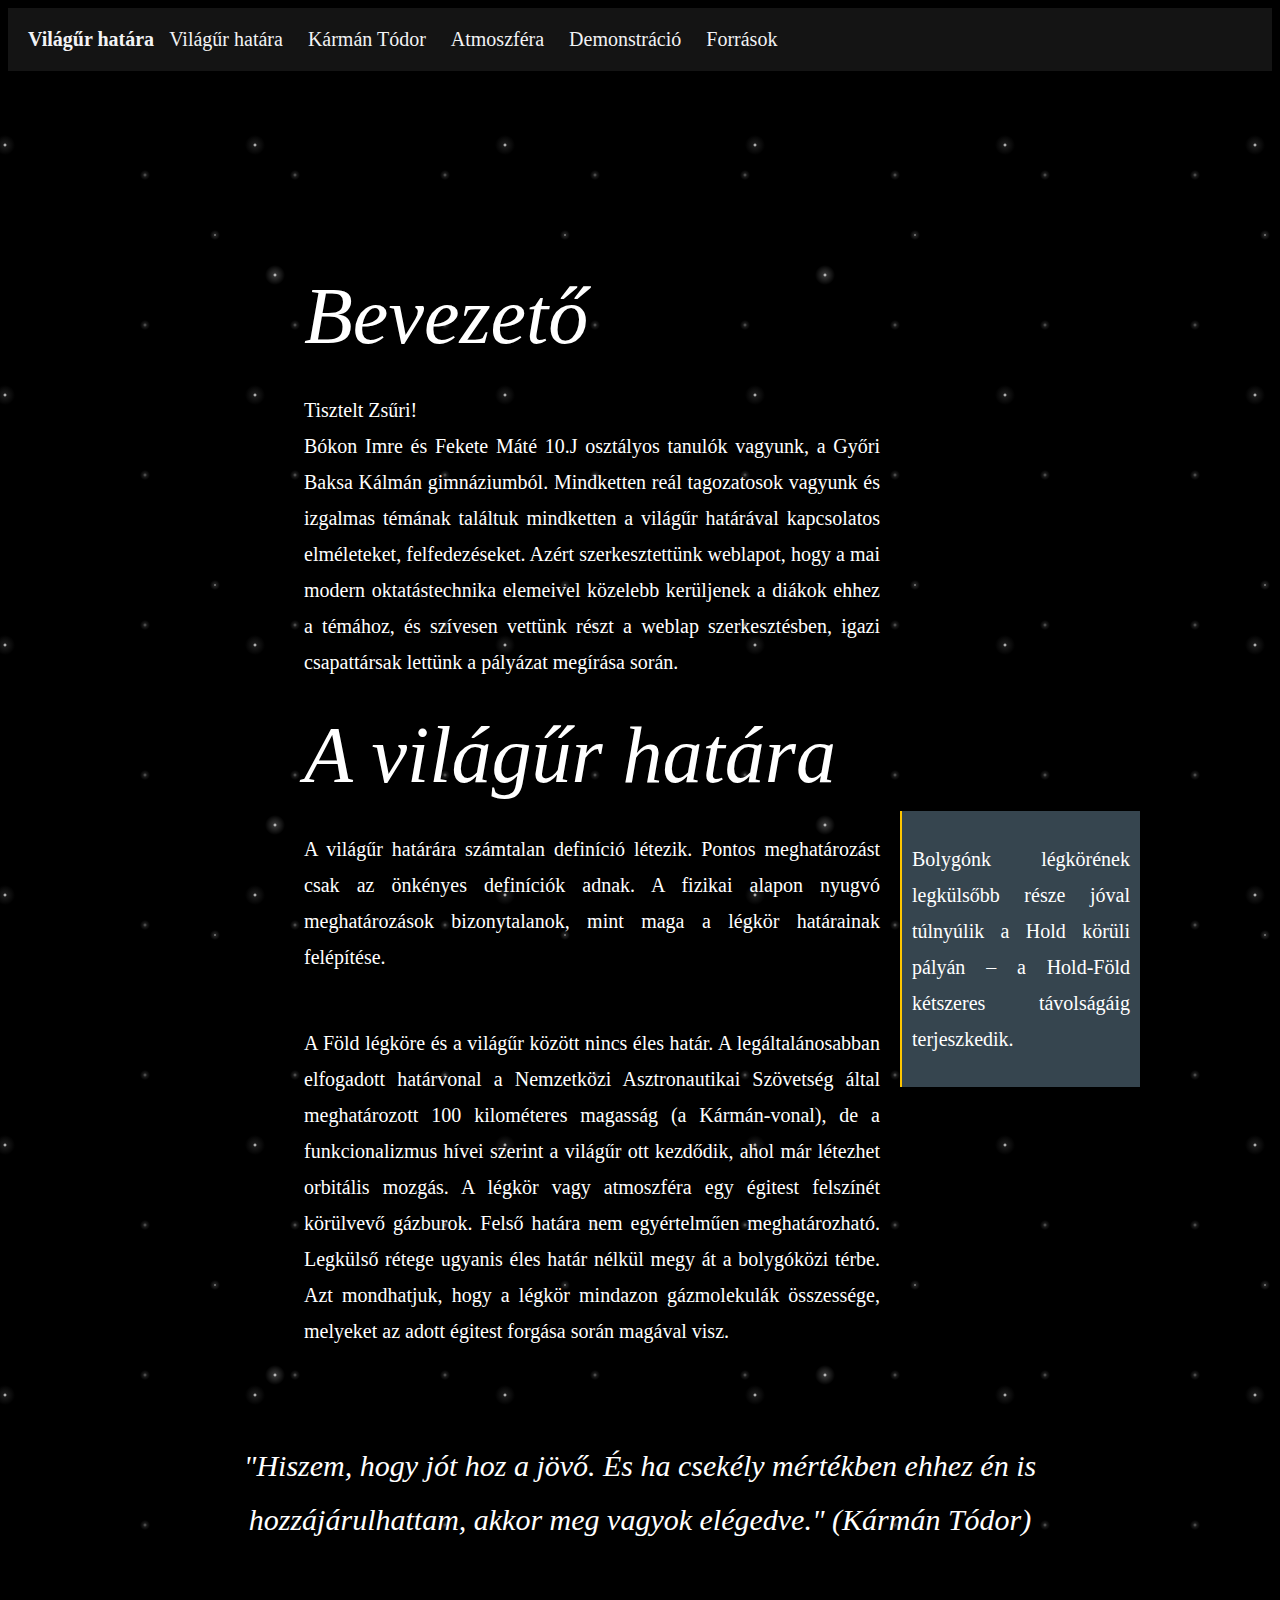
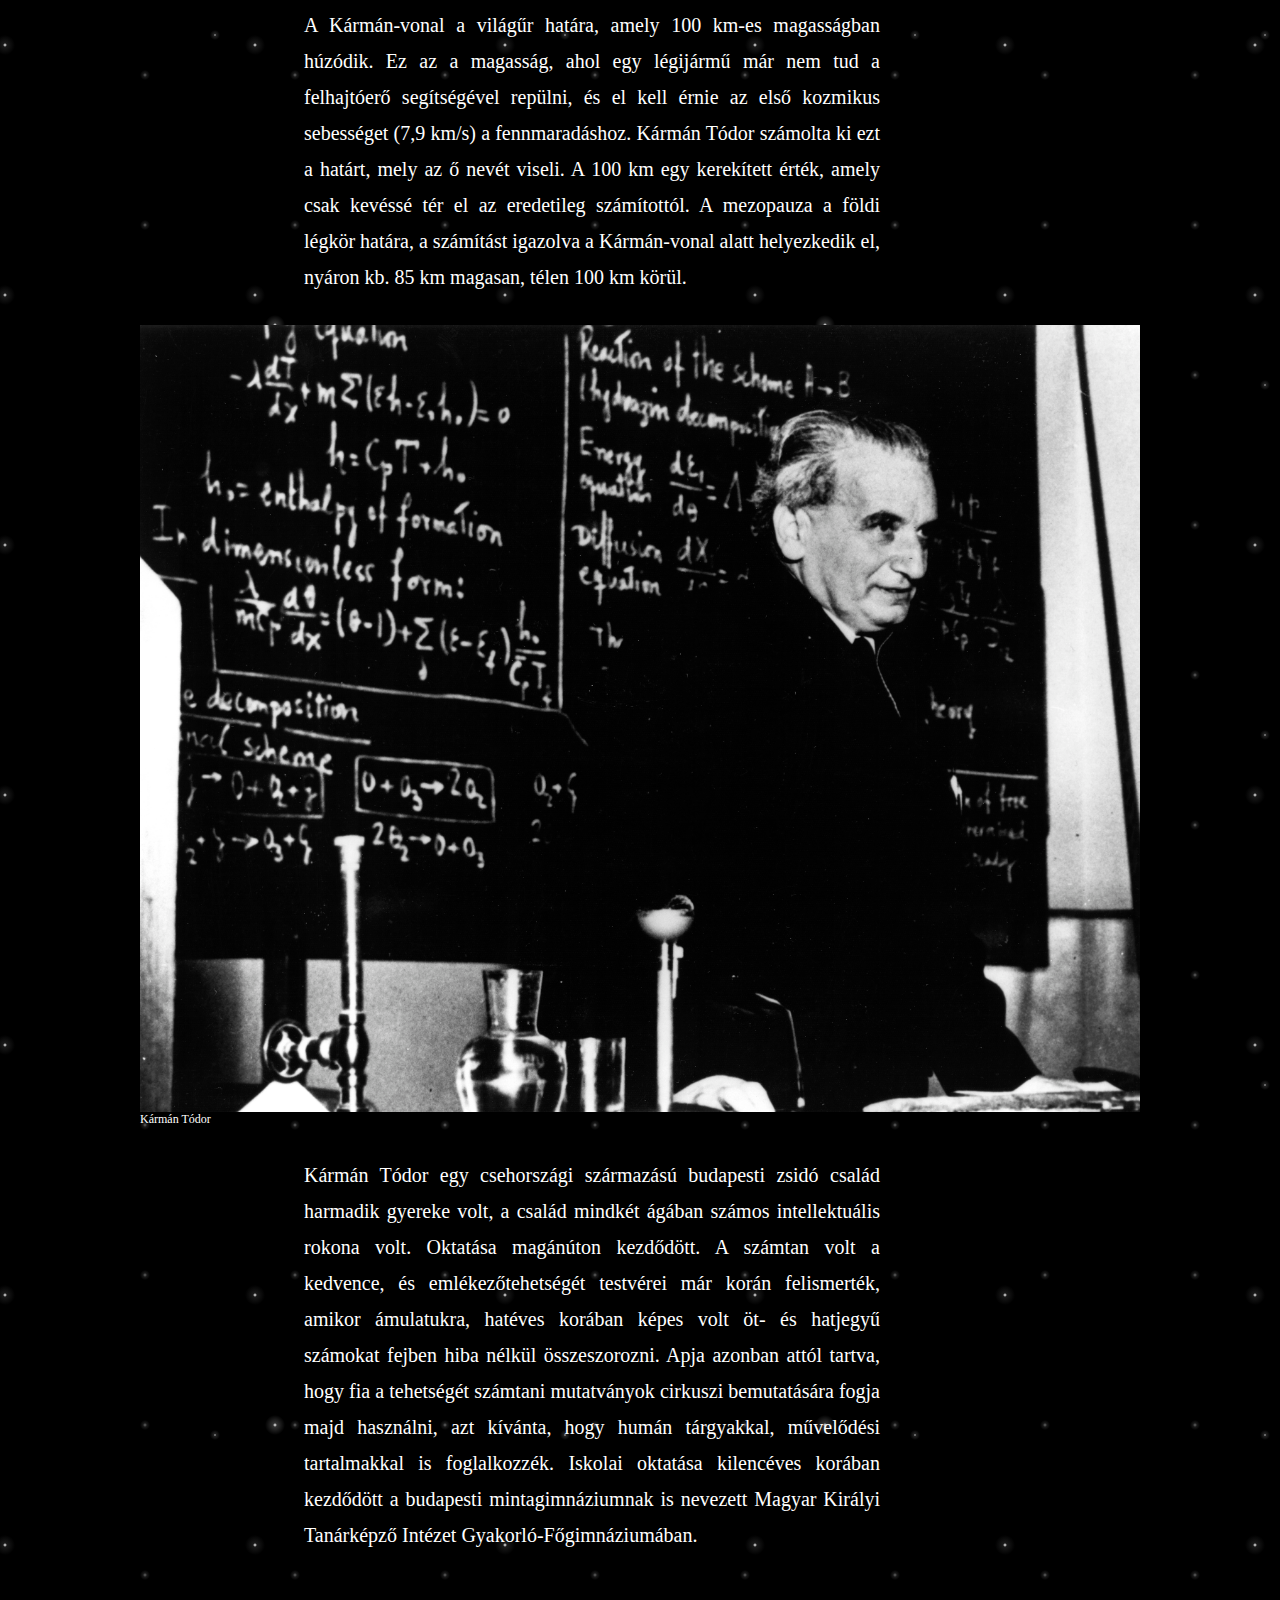
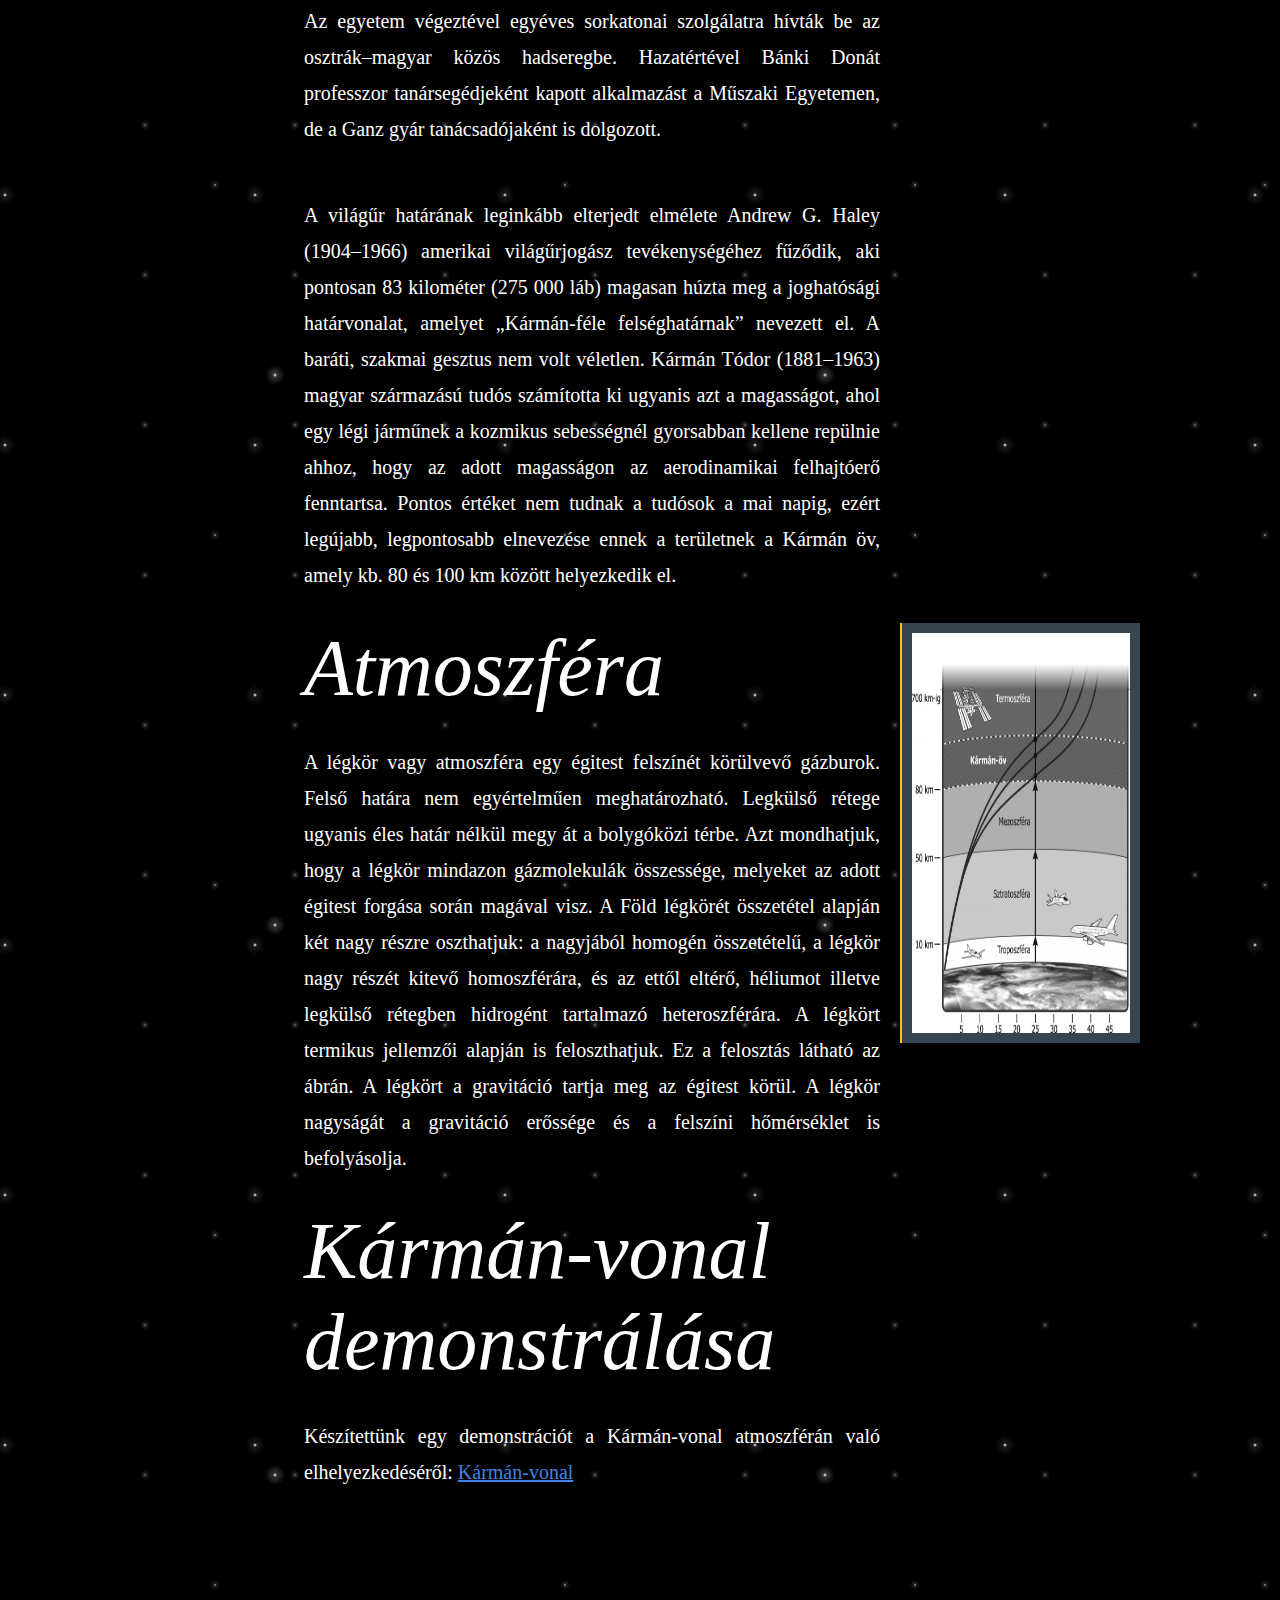
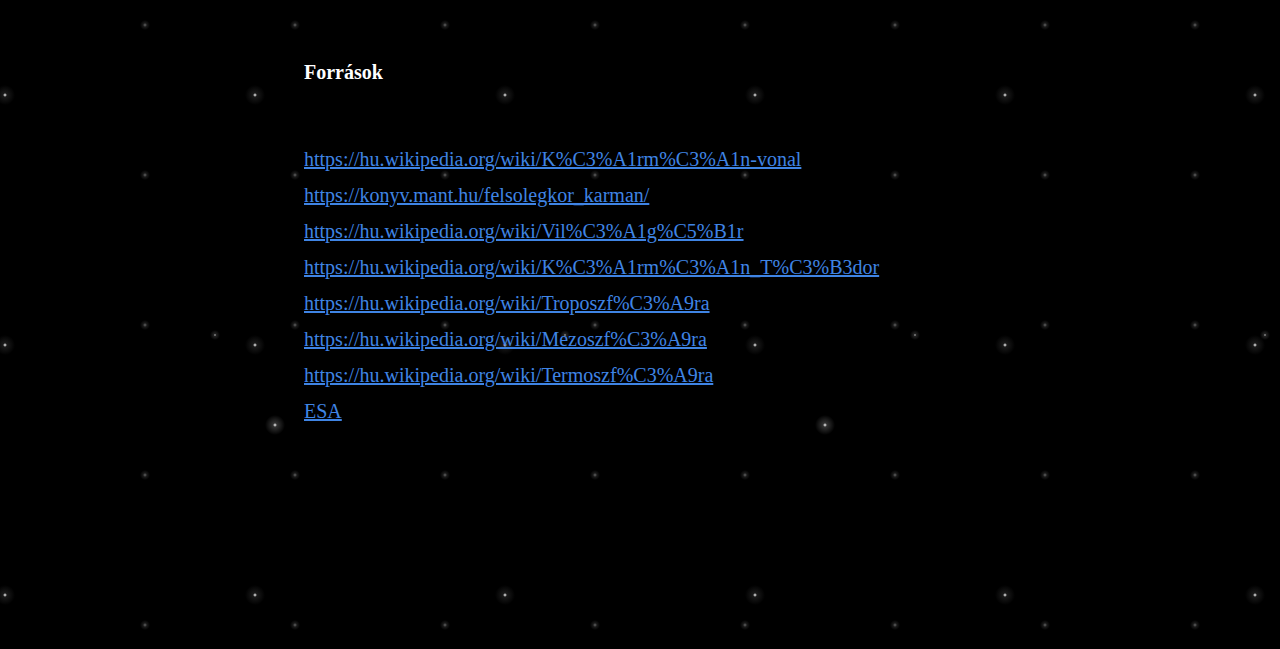
<file: index.html>
<head>
    <link rel="stylesheet" href="style.css"/>
    <meta charset="UTF-8">
    <meta name="viewport" content="width=device-width, initial-scale=1.0">
    <title>Világűr határa</title>
</head>
<body>
  <div class="header">
    <nav>
      <b>Világűr határa</b>
      <a href="#hatar">Világűr határa</a>
      <a href="#karman">Kármán Tódor</a>
      <a href="#atmosphere">Atmoszféra</a>
      <a href="#demonstration">Demonstráció</a>
      <a href="#source">Források</a>
    </nav>
  </div>
<article class="post">

    <h2>Bevezető</h2>
    <p>Tisztelt Zsűri! <br /> 
    Bókon Imre és Fekete Máté 10.J osztályos tanulók vagyunk, a Győri Baksa Kálmán gimnáziumból.
  
    Mindketten reál tagozatosok vagyunk és izgalmas témának találtuk mindketten a világűr határával kapcsolatos elméleteket, felfedezéseket. 
    Azért szerkesztettünk weblapot, hogy a mai modern oktatástechnika elemeivel közelebb kerüljenek a diákok ehhez a témához, és szívesen vettünk részt a weblap szerkesztésben, 
    igazi csapattársak lettünk a pályázat megírása során.
  </p>

    <h2 id="hatar">A világűr határa</h2>
  
    <p>A világűr határára számtalan definíció létezik. Pontos meghatározást csak az önkényes definíciók adnak. A fizikai alapon nyugvó meghatározások bizonytalanok, mint maga a légkör határainak felépítése.</p>
  
    <div class="tip tip-right">
      <p>Bolygónk légkörének legkülsőbb része jóval túlnyúlik a Hold körüli pályán – a Hold-Föld kétszeres távolságáig terjeszkedik.
      </p>

    </div>
  
  
    <p>A Föld légköre és a világűr között nincs éles határ. A legáltalánosabban elfogadott határvonal a Nemzetközi Asztronautikai Szövetség által meghatározott 100 kilométeres magasság (a Kármán-vonal), de a funkcionalizmus hívei szerint a világűr ott kezdődik, ahol már létezhet orbitális mozgás.
      A légkör vagy atmoszféra egy égitest felszínét körülvevő gázburok. Felső határa nem egyértelműen meghatározható. Legkülső rétege ugyanis éles határ nélkül megy át a bolygóközi térbe. Azt mondhatjuk, hogy a légkör mindazon gázmolekulák összessége, melyeket az adott égitest forgása során magával visz.
      </p>
  
    <blockquote id="karman">
      <p>"Hiszem, hogy jót hoz a jövő. És ha csekély mértékben ehhez én is hozzájárulhattam, akkor meg vagyok elégedve." (Kármán Tódor)</p>
    </blockquote>
  
    <p>A Kármán-vonal a világűr határa, amely 100 km-es magasságban húzódik. 
      Ez az a magasság, ahol egy légijármű már nem tud a felhajtóerő segítségével repülni, és el kell érnie az első kozmikus sebességet (7,9 km/s) a fennmaradáshoz. 
      Kármán Tódor számolta ki ezt a határt, mely az ő nevét viseli. 
      A 100 km egy kerekített érték, amely csak kevéssé tér el az eredetileg számítottól. 
      A mezopauza a földi légkör határa, a számítást igazolva a Kármán-vonal alatt helyezkedik el, nyáron kb. 85 km magasan, télen 100 km körül.</p>
  
    <figure>
      <img src="karman.jpg" alt="Kármán Tódor">
      <figcaption>Kármán Tódor</figcaption>
    </figure>
  
    <p>Kármán Tódor egy csehországi származású budapesti zsidó család harmadik gyereke volt, a család mindkét ágában számos intellektuális rokona volt. 
      Oktatása magánúton kezdődött. A számtan volt a kedvence, és emlékezőtehetségét testvérei már korán felismerték, amikor ámulatukra, hatéves korában képes volt öt- és hatjegyű számokat 
      fejben hiba nélkül összeszorozni. Apja azonban attól tartva, hogy fia a tehetségét számtani mutatványok cirkuszi bemutatására fogja majd használni, azt kívánta, 
      hogy humán tárgyakkal, művelődési tartalmakkal is foglalkozzék. 
      Iskolai oktatása kilencéves korában kezdődött a budapesti mintagimnáziumnak is nevezett Magyar Királyi Tanárképző Intézet Gyakorló-Főgimnáziumában.</p>
  
      <p>Az egyetem végeztével egyéves sorkatonai szolgálatra hívták be az osztrák–magyar közös hadseregbe. 
        Hazatértével Bánki Donát professzor tanársegédjeként kapott alkalmazást a Műszaki Egyetemen, de a Ganz gyár tanácsadójaként is dolgozott.</p>

    <p>A világűr határának leginkább elterjedt elmélete Andrew G. Haley (1904–1966) amerikai világűrjogász tevékenységéhez fűződik, aki pontosan 83 kilométer (275 000 láb) magasan húzta meg a joghatósági határvonalat, amelyet „Kármán-féle felséghatárnak” nevezett el. A baráti, szakmai gesztus nem volt véletlen. Kármán Tódor (1881–1963) magyar származású tudós számította ki ugyanis azt a magasságot, 
      ahol egy légi járműnek a kozmikus sebességnél gyorsabban kellene repülnie ahhoz, hogy az adott magasságon az aerodinamikai felhajtóerő fenntartsa. 
      Pontos értéket nem tudnak a tudósok a mai napig, ezért legújabb, legpontosabb elnevezése ennek a területnek a Kármán öv, 
      amely kb. 80 és 100 km között helyezkedik el.</p>
  

    <h2 id="atmosphere">Atmoszféra</h2>  
    <div class="tip tip-right">
      <img src="atmos.jpg" alt="Atmoszféra kép" style=" height: 20rem">
    </div>
    <p>A légkör vagy atmoszféra egy égitest felszínét körülvevő gázburok. Felső határa nem egyértelműen meghatározható. 
      Legkülső rétege ugyanis éles határ nélkül megy át a bolygóközi térbe. Azt mondhatjuk, hogy a légkör mindazon gázmolekulák összessége, 
      melyeket az adott égitest forgása során magával visz. A Föld légkörét összetétel alapján két nagy részre oszthatjuk: 
      a nagyjából homogén összetételű, a légkör nagy részét kitevő homoszférára, és az ettől eltérő, héliumot illetve legkülső rétegben hidrogént tartalmazó heteroszférára. 
      A légkört termikus jellemzői alapján is feloszthatjuk. Ez a felosztás látható az ábrán. A légkört a gravitáció tartja meg az égitest körül. 
      A légkör nagyságát a gravitáció erőssége és a felszíni hőmérséklet is befolyásolja. </p>
      
      
    <h2 id="demonstration">Kármán-vonal demonstrálása</h2>
    <p>Készítettünk egy demonstrációt a Kármán-vonal atmoszférán való elhelyezkedéséről: <a href="vilagur.html#start">Kármán-vonal</a></p>

     <h4 style="padding-top: 20%" id="source">Források</h4>
     <p>


      <a href="https://hu.wikipedia.org/wiki/K%C3%A1rm%C3%A1n-vonal">https://hu.wikipedia.org/wiki/K%C3%A1rm%C3%A1n-vonal</a> <br />
      <a href="https://konyv.mant.hu/felsolegkor_karman/">https://konyv.mant.hu/felsolegkor_karman/</a> <br />
      <a href="https://hu.wikipedia.org/wiki/Vil%C3%A1g%C5%B1r">https://hu.wikipedia.org/wiki/Vil%C3%A1g%C5%B1r</a> <br />
      <a href="https://hu.wikipedia.org/wiki/K%C3%A1rm%C3%A1n_T%C3%B3dor">https://hu.wikipedia.org/wiki/K%C3%A1rm%C3%A1n_T%C3%B3dor</a> <br />
      <a href="https://hu.wikipedia.org/wiki/Troposzf%C3%A9ra">https://hu.wikipedia.org/wiki/Troposzf%C3%A9ra</a> <br />
      <a href="https://hu.wikipedia.org/wiki/Mezoszf%C3%A9ra">https://hu.wikipedia.org/wiki/Mezoszf%C3%A9ra</a> <br />
      <a href="https://hu.wikipedia.org/wiki/Termoszf%C3%A9ra">https://hu.wikipedia.org/wiki/Termoszf%C3%A9ra</a> <br />
      <a href="https://www.esa.int/Science_Exploration/Space_Science/Earth_s_atmosphere_stretches_out_to_the_Moon_and_beyond">ESA</a>

      </p> 
  
  </article>
  </body>
</file>
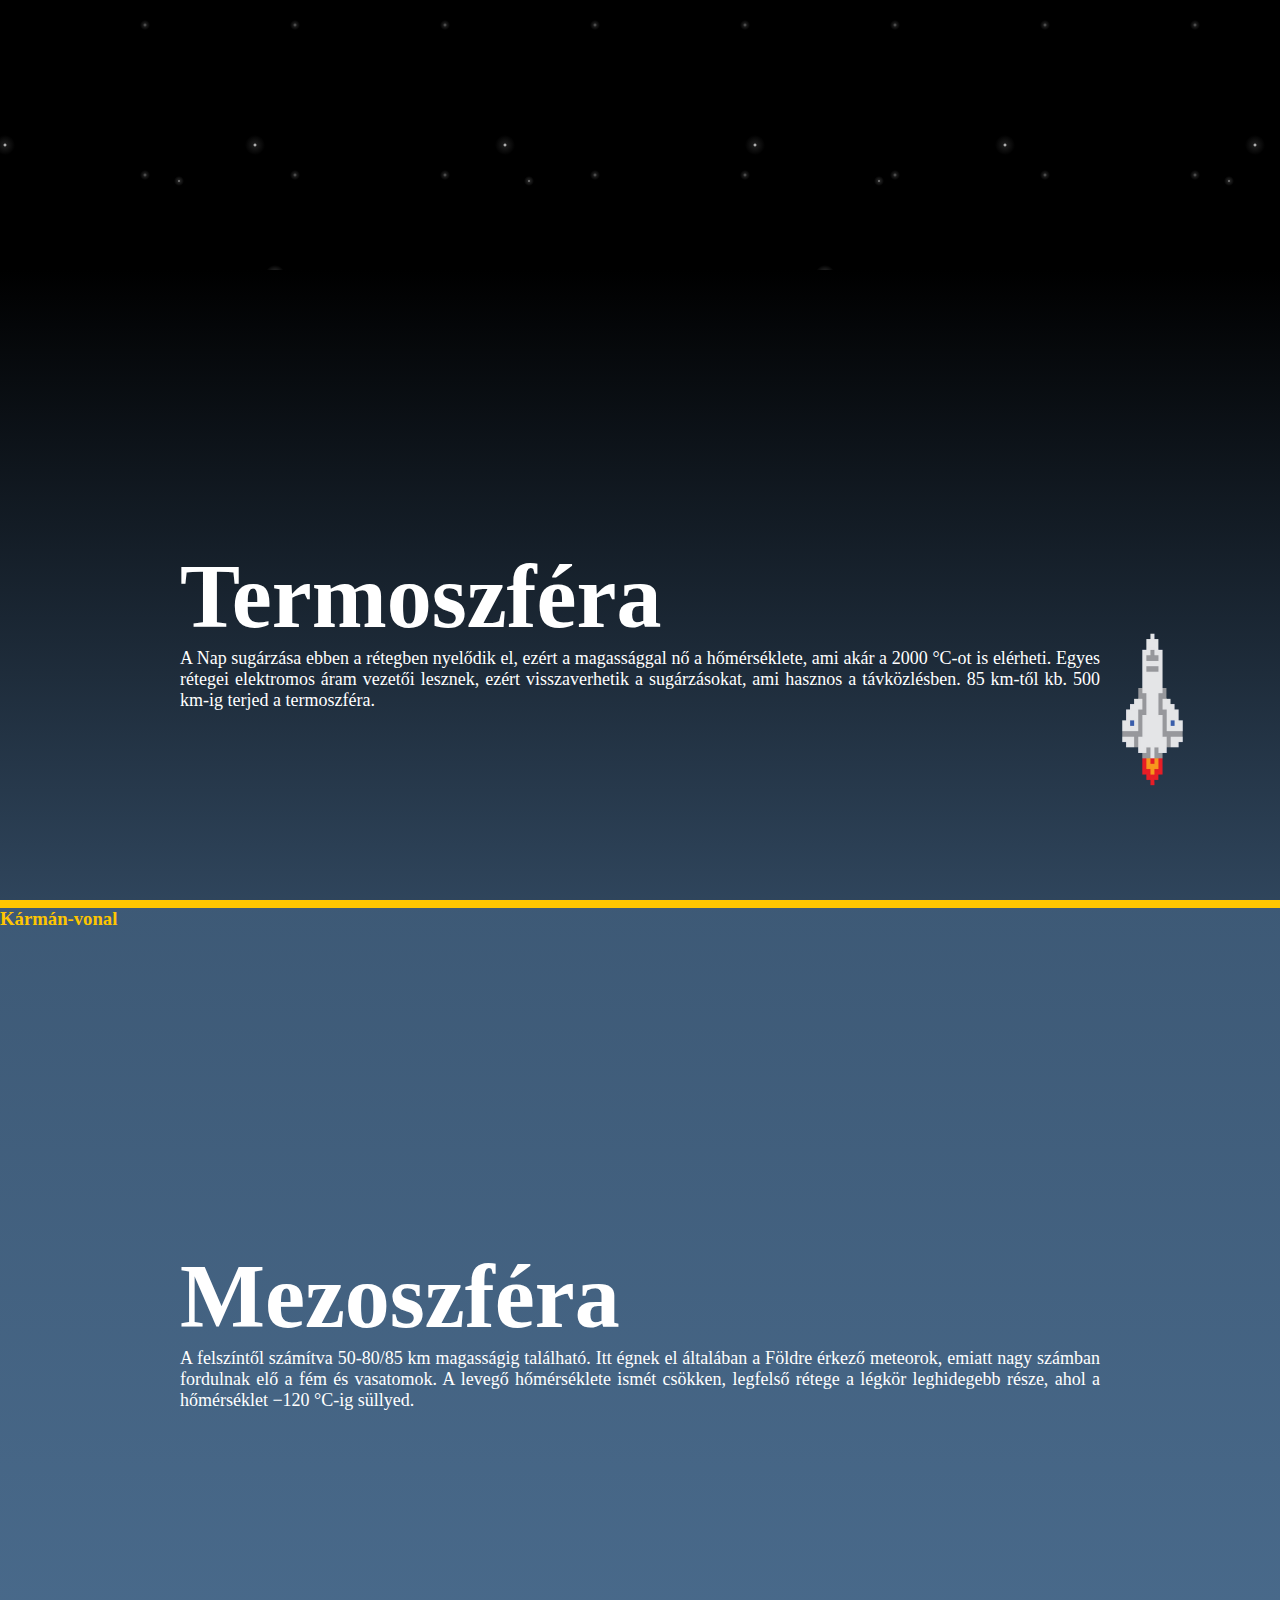
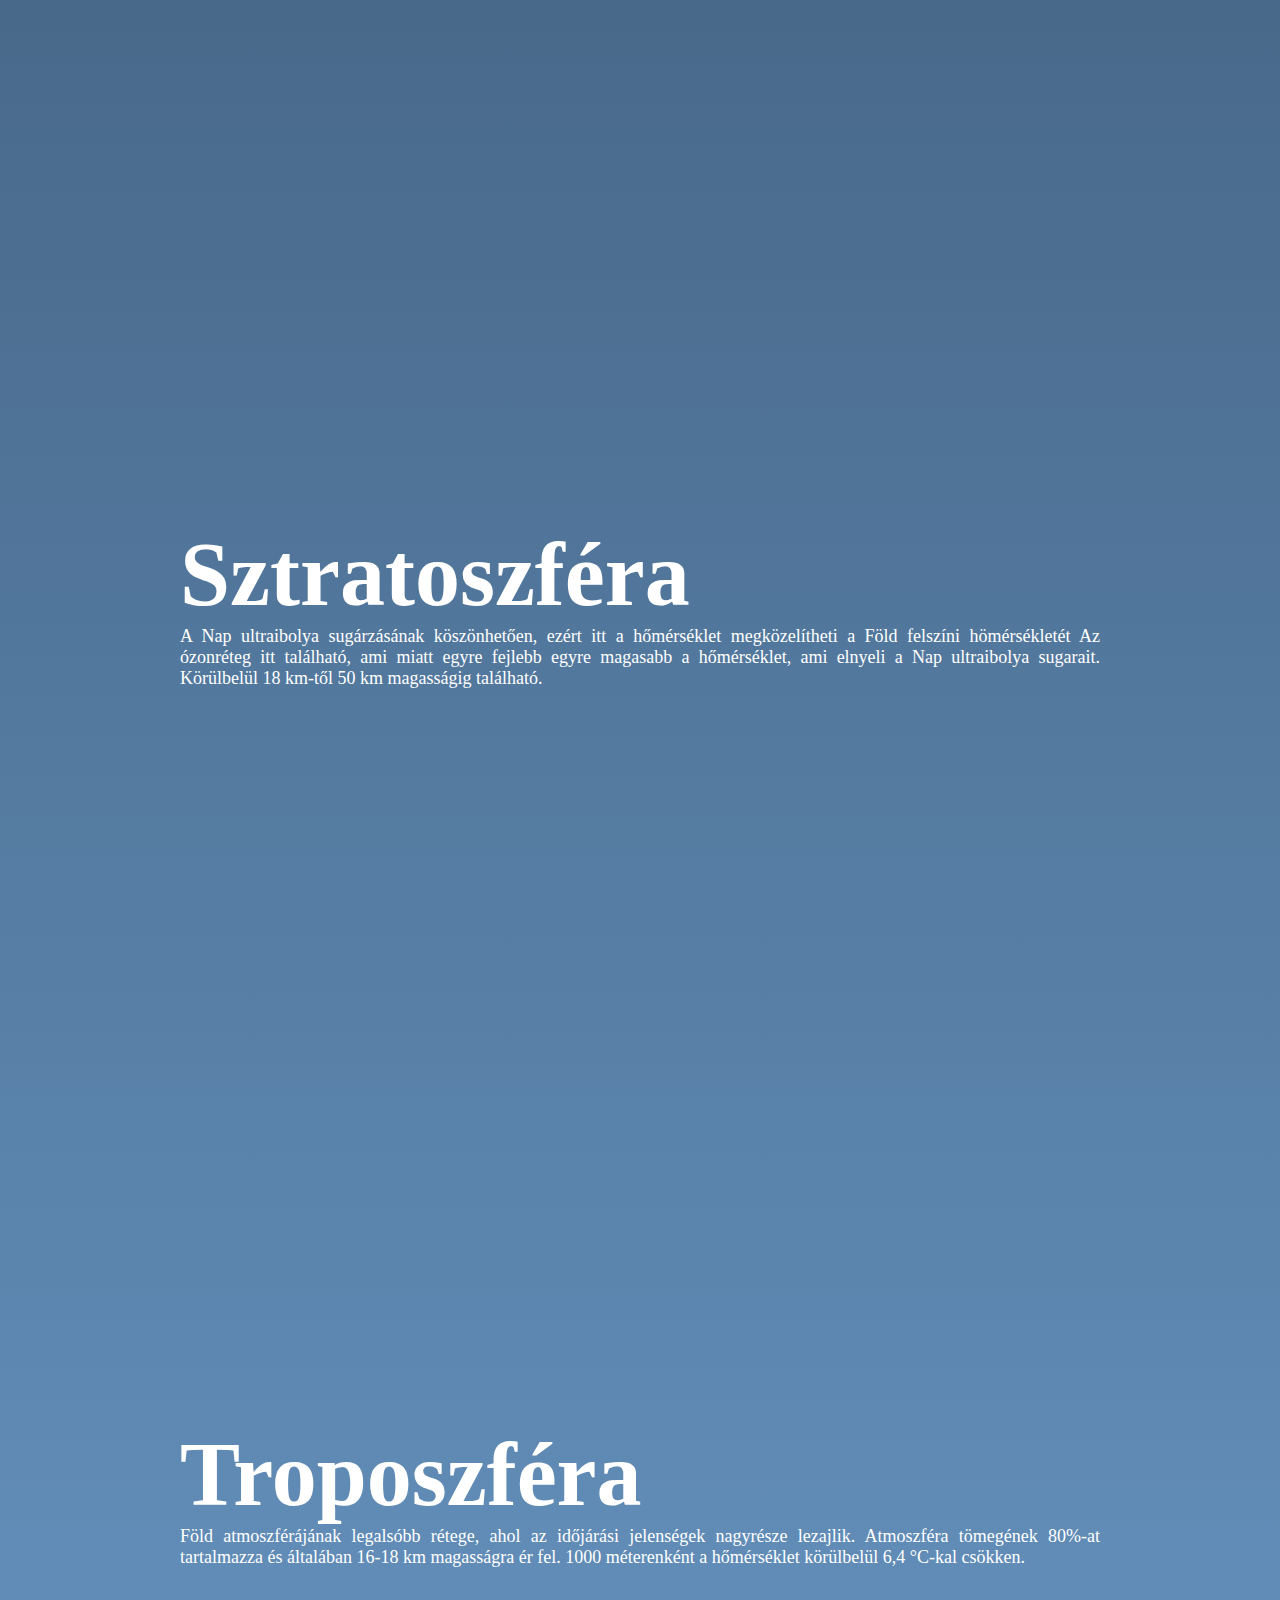
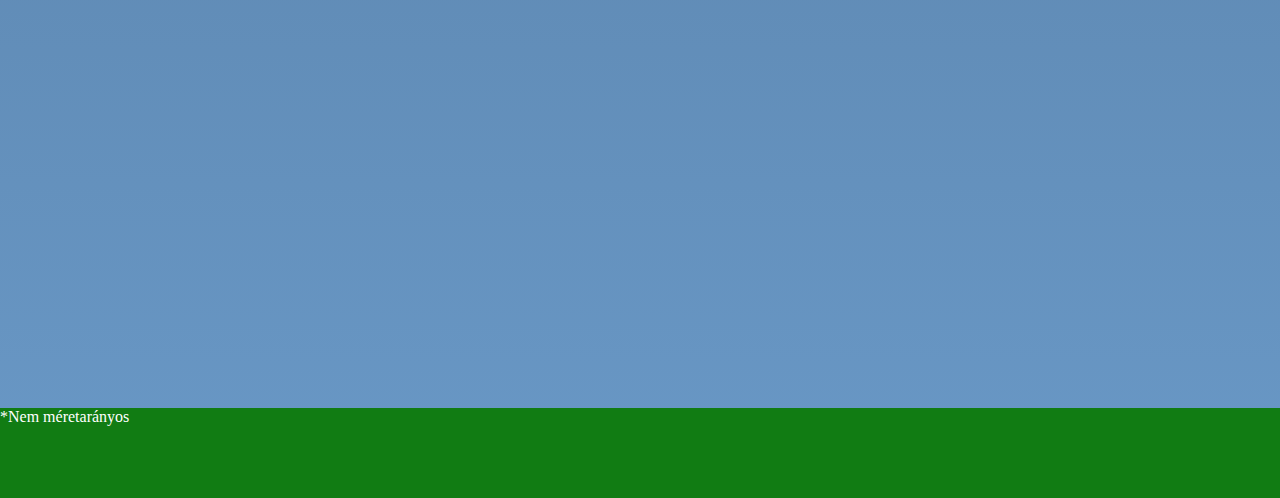
<file: vilagur.html>
<!DOCTYPE html>
<html lang="en">
<head>
    <meta charset="UTF-8">
    <link rel="stylesheet" href="vilagur.css"/>

    <meta name="viewport" content="width=device-width, initial-scale=1.0">
    <title>Világűr</title>
</head>
<body>
    <div id="space">
        
    </div>
    <div id="termo">
        <section class="szoveg">
            <h1>Termoszféra</h1>
            <p>A Nap sugárzása ebben a rétegben nyelődik el, ezért a magassággal nő a hőmérséklete, ami akár a 2000 °C-ot is elérheti. 
                Egyes rétegei elektromos áram vezetői lesznek, ezért visszaverhetik a sugárzásokat, ami hasznos a távközlésben.
            85 km-től kb. 500 km-ig terjed a termoszféra.</p>

        </section>
    </div>
    <div id="mezo">
        <h3 style="color: #ffc600">Kármán-vonal</h3>

        <section class="szoveg">
            <h1>Mezoszféra</h1>
            <p>A felszíntől számítva 50-80/85 km magasságig található. Itt égnek el általában a Földre érkező meteorok, emiatt nagy számban fordulnak elő a fém és vasatomok. 
                A levegő hőmérséklete ismét csökken, legfelső rétege a légkör leghidegebb része, ahol a hőmérséklet −120 °C-ig süllyed.</p>
        </section>
    </div>
    <div id="strato">
        <section class="szoveg">
            <h1>Sztratoszféra</h1>
            <p>A Nap ultraibolya sugárzásának köszönhetően, ezért itt a hőmérséklet megközelítheti a Föld felszíni hömérsékletét 
                Az ózonréteg itt található, ami miatt egyre fejlebb egyre magasabb a hőmérséklet, ami elnyeli a Nap ultraibolya sugarait.
            Körülbelül 18 km-től 50 km magasságig található.</p>
        </section>
    </div>
    <div id="tropo">
        <section class="szoveg">
<h1>Troposzféra</h1>
<p>Föld atmoszférájának legalsóbb rétege, ahol az időjárási jelenségek nagyrésze lezajlik. Atmoszféra tömegének 80%-at tartalmazza és általában 16-18 km magasságra ér fel. 1000 méterenként a hőmérséklet körülbelül 6,4 °C-kal csökken.

    <A></A></p>
</section>    <img src="gep.png" id="urhajo" />
</div>
<div id="start">
*Nem méretarányos   
</div>
</body>

</html>  <script src="script.js"></script>
</file>
<file: style.css>
html {
  /* background-color: #202124; */
  background-color:black;
background-image:
radial-gradient(white, rgba(255,255,255,.2) 2px, transparent 10px),
radial-gradient(white, rgba(255,255,255,.15) 1px, transparent 5px),
radial-gradient(white, rgba(255,255,255,.1) 2px, transparent 10px),
radial-gradient(rgba(255,255,255,.4), rgba(255,255,255,.1) 2px, transparent 5px);
background-size: 550px 550px, 350px 350px, 250px 250px, 150px 150px; 
background-position: 0 0, 40px 60px, 130px 270px, 70px 100px;
  color: white;
  font-family: Cambria, Cochin, Georgia, 'Times New Roman', Times, serif;
  font-size: 20px;
  text-align: justify;
}
  
p {
  line-height: 1.8;
}
  
img {
  max-width: 100%;
}
a {
  text-decoration: underline;
  color: #3f84e4;
}
.linking {
  color: grey ;
  text-decoration: underline wavy #ffc600;
}

blockquote p {
  font-size: 0.5em;
}
  
h1,
h2 {
  font-size: 80px;
  font-style: italic;
  font-weight: 100;
  margin: 0;
}
  
.post {
  display: grid;
  max-width: 1000px;
  margin: 200px auto;
  grid-template-columns: 3fr 12fr 5fr;
  grid-gap: 10px 20px;
}
  
.post > * {
  grid-column: 2 / -2;
}
  
.post > figure {
  margin: 0;
  grid-column: 1 / -1;
}
  
  
  figcaption {
    font-size: 12px;
  }
  
.post > blockquote {
  grid-column: 1 / -1;
  font-size: 60px;
  margin: 0;
  font-style: italic;
  text-align: center;
}
  
.tip {
  background: #36454f ;
  padding: 10px;
  grid-row: span 5;
  align-self: start;
}
  
.tip-left {
  grid-column: 1 / span 1;
  text-align: right;
  border-right: 2px solid #ffc600;;
}
  
.tip-right {
  grid-column: span 1 / -1;
  border-left: 2px solid #ffc600;;
}

.header {
  padding: 5px 10px;
  background: #555;
  color: #F2F3F5 ;
}

.header {
  background-color: #141414	;
  padding: 20px;
}

.header nav a {
  margin: 0 10px;
  text-decoration: none;
  color: #F2F3F5 ;
}

.header {
  position: sticky;
  top: 0;
  z-index: 100;
}
</file>
<file: vilagur.css>
* {
    margin: 0;
    padding: 0;
    color: white;
    font-family: Cambria, Cochin, Georgia, 'Times New Roman', Times, serif;
    text-align: justify;
    text-justify: inter-word;

  }
body {
    background-image: linear-gradient(#2f455c, #6998c6);

}
#space {
    width: 100%;
    height: 30vh;
    background-color:black;
    background-image:
    radial-gradient(white, rgba(255,255,255,.2) 2px, transparent 10px),
    radial-gradient(white, rgba(255,255,255,.15) 1px, transparent 5px),
    radial-gradient(white, rgba(255,255,255,.1) 2px, transparent 10px),
    radial-gradient(rgba(255,255,255,.4), rgba(255,255,255,.1) 2px, transparent 5px);
    background-size: 550px 550px, 350px 350px, 250px 250px, 150px 150px; 
    background-position: 0 0, 4px 6px, 130px 270px, 70px 100px;
}
#termo {
    width: 100%;
    height: 70vh;
    background-image: linear-gradient(black, #2f455c);
}
#strato {
    width: 100%;
    height: 100vh;
}
#mezo {
    width: 100%;
    height: 100vh;
    border-top: 0.5rem solid #ffc600;
}
#tropo {
    width: 100%;
    height: 100vh;
}
#start {
    background-color: #117c13	;
    width: 100%;
    height: 10vh;
}
.szoveg {
    position: relative;
    top: 15%;
    padding: 20vh;
    font-size: large;
}
h1 {
    font-size: 5em;

}
::-webkit-scrollbar {
    display: none;
}
* {
    -ms-overflow-style: none;  /* Internet Explorer 10+ */
    scrollbar-width: none;  /* Firefox */
}
*::-webkit-scrollbar { 
    display: none;  /* Safari and Chrome */
}

#urhajo {
    width:6rem;
    height:10rem;
    position: fixed;
    bottom: 7rem;
    right: 5rem;
}
</file>
